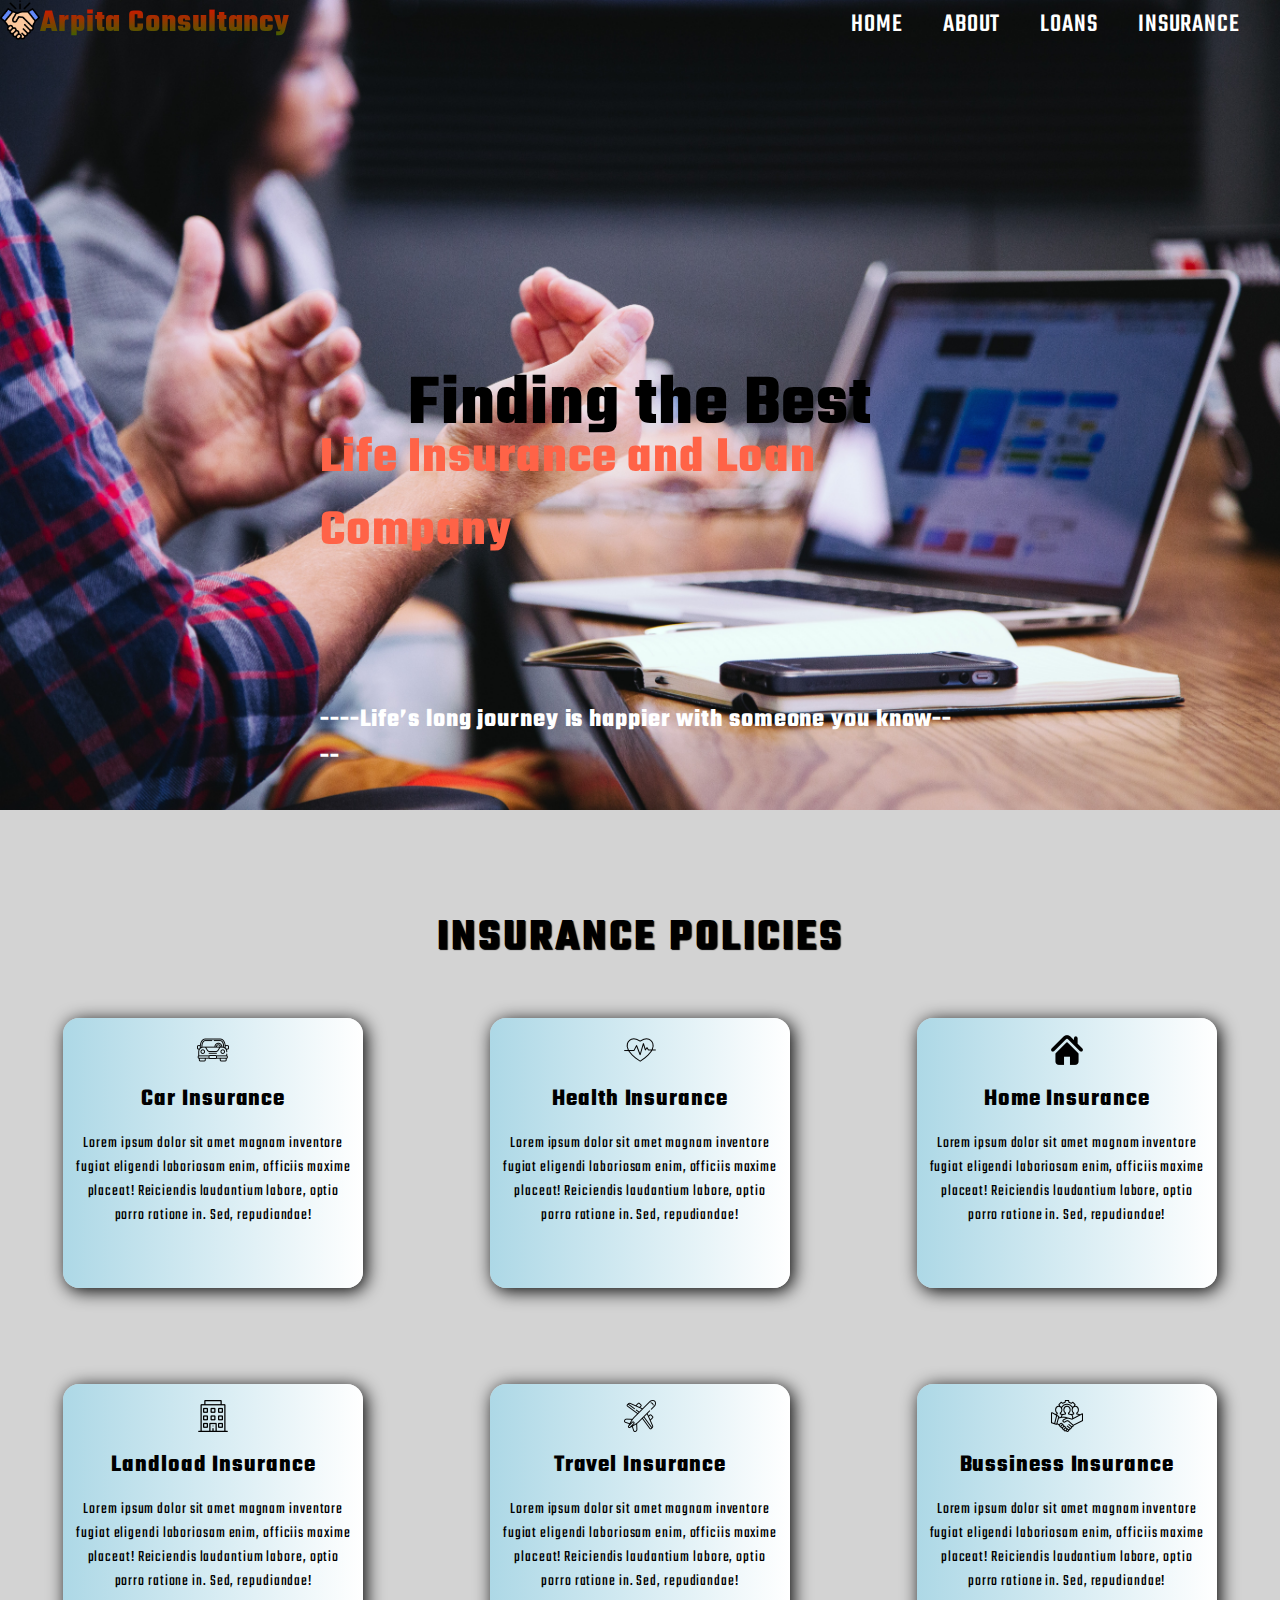
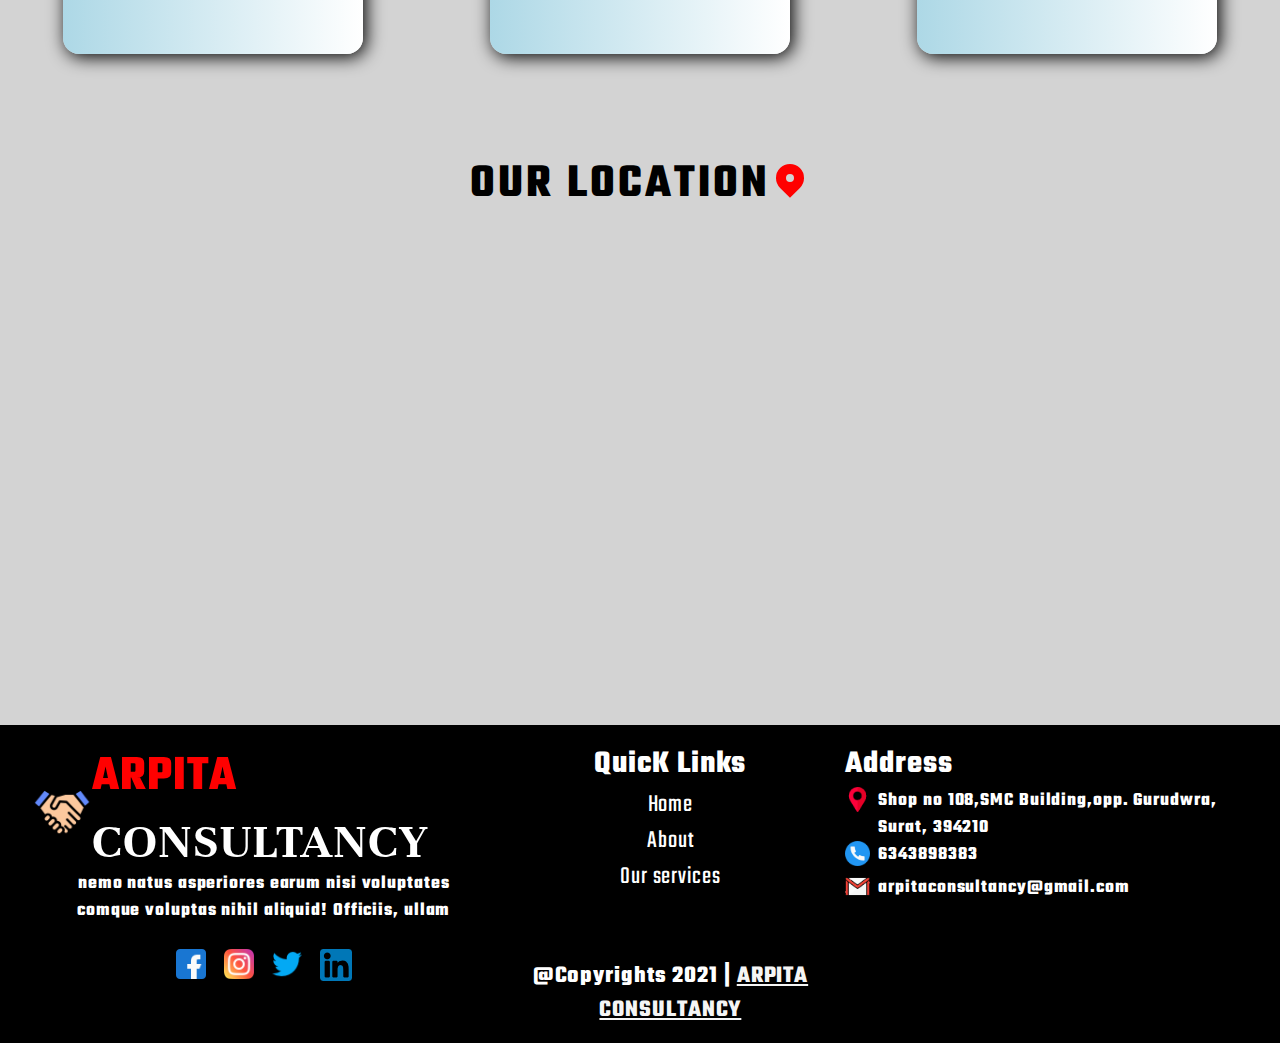
<file: index.html>
<!DOCTYPE html>
<html lang="en">
  <head>
    <meta charset="UTF-8" />
    <meta http-equiv="X-UA-Compatible" content="IE=edge" />
    <meta name="viewport" content="width=device-width, initial-scale=1.0" />
    <title>Document</title>
    <link rel="stylesheet" href="./arpita.css" />
    <link
      href="https://fonts.googleapis.com/css2?family=Teko&display=swap"
      rel="stylesheet"
    />
    <link href="https://fonts.googleapis.com/css2?family=Unna:ital@1&display=swap" rel="stylesheet">
    <link rel="stylesheet" href="https://cdnjs.cloudflare.com/ajax/libs/font-awesome/4.7.0/css/font-awesome.min.css">
  </head>

  <body>
  
<div class="section1" id="home">
      <div class="main">
        <!-- <div class="img">
          <img src="lic.svg" style="width: 100px" />
        </div>
        <input type="checkbox" id="check">
        <label for="check" class="checkbtn">
          <i class="fas fa-bars"></i>
        </label> -->
<div class="parent">
       <div class="logo1">
        <img src="./icon4/handshake.png" id="logo2" alt="hand">
       </div>
          <div class="company_name">
          <h1>Arpita Consultancy</h1>
          </div>
</div>
        <ul class="nav_list">
          <li><a href="#home">HOME</a></li>
          <li><a href="#about">ABOUT</a></li>
          <li><a href="#loan">LOANS</a></li>
          <li><a href="#insurance">INSURANCE</a></li>
        </ul>
      </div>
      <div class="heading1">
       
        <h2 id="head1">Finding the Best</h2>
        <h2 id="head2">Life Insurance and Loan Company</h2>
      
          <h3 id="head3">----Life’s long journey is happier with someone you know----</h3>
       
      
</div>
</div>
   

    <!-- Second section -->
    <!-- <h1 id="abo">
      About Us </h1>

    <div class="ABOUT" id="about" style="margin-top: 4rem;">
     
      <div class="image_part">
        <img src="./image2.jpg" alt=""  />
      </div>
      <div id="contain">
        <div class="Quote">
          <h1 id="hea">
            We have been working very efficiently with loan and funding for 25
            years.
          </h1>
        </div>
        <div
          style="
            line-height: 1.5rem;
            font-size: 20px;
            color: gray;
            padding-top: 2rem;"
        >
          Lorem ipsum dolor, sit amet consectetur adipisicing elit. Libero
          minima, aliquid autem corrupti in deleniti voluptates! Omnis eligendi
          iste, dolorem excepturi beatae necessitatibus eum, error vero eos
          obcaecati magnam quod?
        </div>
        <div style="line-height: 1.5rem; padding-top: 2rem">
          <ul
            style="
              font-size: 1.2rem;
              list-style-type: square;
              padding-left: 1rem;
            "
          >
            <li>Useful info</li>
            <li>Reliability</li>
            <li>Innovation</li>
          </ul>
        </div>
      </div>
    </div> -->
    <!-- 3rd section INSURANCE -->

     <div class="heading" id="insurance" style="text-align: center; margin-top: 6rem">
      <h1 id="insu">
        Insurance Policies
      </h1>
    </div>

    <div class="INSURANCE">
      <div class="Car1">
        <div class="carimg1">
          <img src="icon/car.png" alt="Car" /> 
        </div>
        <div>
          <h2 style="text-align: center">Car Insurance</h2>
        </div>
        <div
          style="
            margin: 1rem 0.5rem;
            text-align: center;
            font-family: Georgia, 'Times New Roman', Times, serif;
            line-height: 1.5rem;
          "
        >
          <p>
            Lorem ipsum dolor sit amet magnam inventore fugiat eligendi
            laboriosam enim, officiis maxime placeat! Reiciendis laudantium
            labore, optio porro ratione in. Sed, repudiandae!
          </p>
        </div>
      </div>

      <div class="Car2">
        <div class="carimg2">
          <img src="icon/heart.png" alt="Car" />
        </div>
        <div>
          <h2 style="text-align: center">Health Insurance</h2>
        </div>
        <div
          style="
            margin: 1rem 0.5rem;
            text-align: center;
            font-family: Georgia, 'Times New Roman', Times, serif;
            line-height: 1.5rem;
          "
        >
          <p>
            Lorem ipsum dolor sit amet magnam inventore fugiat eligendi
            laboriosam enim, officiis maxime placeat! Reiciendis laudantium
            labore, optio porro ratione in. Sed, repudiandae!
          </p>
        </div>
      </div>
      <div class="Car3">
        <div class="carimg3">
          <img src="icon/home-icon-silhouette.png" alt="Car" />
        </div>
        <div>
          <h2 style="text-align: center">Home Insurance</h2>
        </div>
        <div
          style="
            margin: 1rem 0.5rem;
            text-align: center;
            font-family: Georgia, 'Times New Roman', Times, serif;
            line-height: 1.5rem;
          "
        >
          <p>
            Lorem ipsum dolor sit amet magnam inventore fugiat eligendi
            laboriosam enim, officiis maxime placeat! Reiciendis laudantium
            labore, optio porro ratione in. Sed, repudiandae!
          </p>
        </div>
      </div>

      <div class="Car4">
        <div class="carimg4">
          <img src="icon/building (2).png" alt="Car" />
        </div>
        <div>
          <h2 style="text-align: center">Landload Insurance</h2>
        </div>
        <div
          style="
            margin: 1rem 0.5rem;
            text-align: center;
            font-family: Georgia, 'Times New Roman', Times, serif;
            line-height: 1.5rem;
          "
        >
          <p>
            Lorem ipsum dolor sit amet magnam inventore fugiat eligendi
            laboriosam enim, officiis maxime placeat! Reiciendis laudantium
            labore, optio porro ratione in. Sed, repudiandae!
          </p>
        </div>
      </div>

      <div class="Car5">
        <div class="carimg5">
          <img src="icon/plane.png" alt="Car" />
        </div>
        <div>
          <h2 style="text-align: center">Travel Insurance</h2>
        </div>
        <div
          style="
            margin: 1rem 0.5rem;
            text-align: center;
            font-family: Georgia, 'Times New Roman', Times, serif;
            line-height: 1.5rem;
          "
        >
          <p>
            Lorem ipsum dolor sit amet magnam inventore fugiat eligendi
            laboriosam enim, officiis maxime placeat! Reiciendis laudantium
            labore, optio porro ratione in. Sed, repudiandae!
          </p>
        </div>
      </div>
      <div class="Car6">
        <div class="carimg6">
          <img src="icon/team.png" alt="Car" />
        </div>
        <div>
          <h2 style="text-align: center">Bussiness Insurance</h2>
        </div>
        <div
          style="
            margin: 1rem 0.5rem;
            text-align: center;
            font-family: Georgia, 'Times New Roman', Times, serif;
            line-height: 1.5rem;
          "
        >
          <p>
            Lorem ipsum dolor sit amet magnam inventore fugiat eligendi
            laboriosam enim, officiis maxime placeat! Reiciendis laudantium
            labore, optio porro ratione in. Sed, repudiandae!
          </p>
        </div>
      </div>
      

      <!-- Map section -->

        <div class="map">
        <div class="flex-content">
          <div class="map-headling">
            <h2 id="location">OUR LOCATION</h2>
          </div>
          <div class="location-marker">
            <svg
              xmlns="http://www.w3.org/2000/svg"
              class="h-5 w-5"
              viewBox="0 0 20 20"
              fill="currentColor"
            >
              <path
                fill-rule="evenodd"
                d="M5.05 4.05a7 7 0 119.9 9.9L10 18.9l-4.95-4.95a7 7 0 010-9.9zM10 11a2 2 0 100-4 2 2 0 000 4z"
                clip-rule="evenodd"
              />
            </svg>
          </div>
        </div>
        <iframe id="ifra"
          src="https://www.google.com/maps/embed?pb=!1m18!1m12!1m3!1d3720.820293684614!2d72.84044691476564!3d21.159548785927644!2m3!1f0!2f0!3f0!3m2!1i1024!2i768!4f13.1!3m3!1m2!1s0x3be04fbd8ec89e01%3A0xe267cadfc7c4487b!2sArpita%20Consultancy!5e0!3m2!1sen!2sin!4v1630134363692!5m2!1sen!2sin"
          width="1100"
          height="450"
          style="border: 0"
          allowfullscreen=""
          loading="lazy"
        ></iframe>
      </div>
    </div> 

    <!-- FOOTER SECTION -->

    <footer>
        <div class="company">
      <div class="Comapany-content" style="display: flex;align-items: center;">
        <img src="./icon4/handshake.png" id="hand1" alt="hand" style="height: 60px;">
        <h1 class="logos" style="word-spacing: 8px;font-family: 'Unna', serif; font-size: 50px;"><span style="color: red;"> ARPITA</span> CONSULTANCY</h1>
       </div>
 <div style="text-align: center;">
       <p><h3>nemo natus asperiores earum nisi voluptates </h3><h3>comque voluptas nihil aliquid! Officiis, ullam</h3></p>
 
       <div class="hyperlink" style="display: flex;justify-content: center;margin-top: 25px;">
        <div class="image">
         <img src="./icon2/facebook (1).png" alt="facebook" height="30px">
       
       </div>
       <div class="image2" style="margin-left:18px;">
           <img src="./icon2/instagram.png" alt="instagram" height="30px">
       </div>
       <div class="image3"  style="margin-left:18px;">
           <img src="./icon2/twitter (1).png" alt="twitter" height="30px">
       </div>
       <div class="image4"  style="margin-left:18px;">
           <img src="./icon2/linkedin.png" alt="linkind" height="32px">
       </div>

    </div>

  </div>

    </div>
    </div>
      <div class="quick_links" style="text-align: center;">
        <h1>QuicK Links</h1>
        <ul style="font-size: 25px;list-style: none;">
          <li><a href="#Home" style="text-decoration: none;color: white;"> Home </a></li>
          <li><a href="#About" style="text-decoration: none;color: white;">About</li>
          <li><a href="#INSURANCE" style="text-decoration: none;color: white;" > Our services </a></li>
        </ul>
      
      
        <div id="copyr" style="margin-top:4rem;">
          <h2>@Copyrights 2021 | <a href="arpita consultancy.com" style="color: whitesmoke;">ARPITA CONSULTANCY</a></h2>
        </div>  
      </div>
      
      
      <div class="Contact-us">
        <h1>Address</h1>
        <div class="address" style="display: flex">
          <div class="address-png">
            <img src="./icon3/placeholder.png" alt="" height="25px" />
          </div>
          <div class="address-content" style="margin-left: 0.5rem;">
            <h3>Shop no 108,SMC Building,opp. Gurudwra, Surat, 394210</h3>
          </div>
        </div>

        <div class="Mobile_No" style="display: flex">
          <div class="Mobile_No">
            <img src="./icon3/telephone.png" alt="mobile" height="25px" />
          </div>
          <div class="address-content" style="margin-left: 00.5rem;">
            <h3 id="num">6343898383</h3>
          </div>
        </div>

        <div class="Gmail" style="display: flex">
          <div class="Gmail-png">
            <img src="./icon3/gmail.png" alt="" height="25px"  />
          </div>
          <div class="address-content" style="margin-left: 0.5rem;">
            <h3 id="ema">arpitaconsultancy@gmail.com</h3>
          </div>
        </div>
      </div>
     
      
    </footer>
  </body>
</html>
</file>
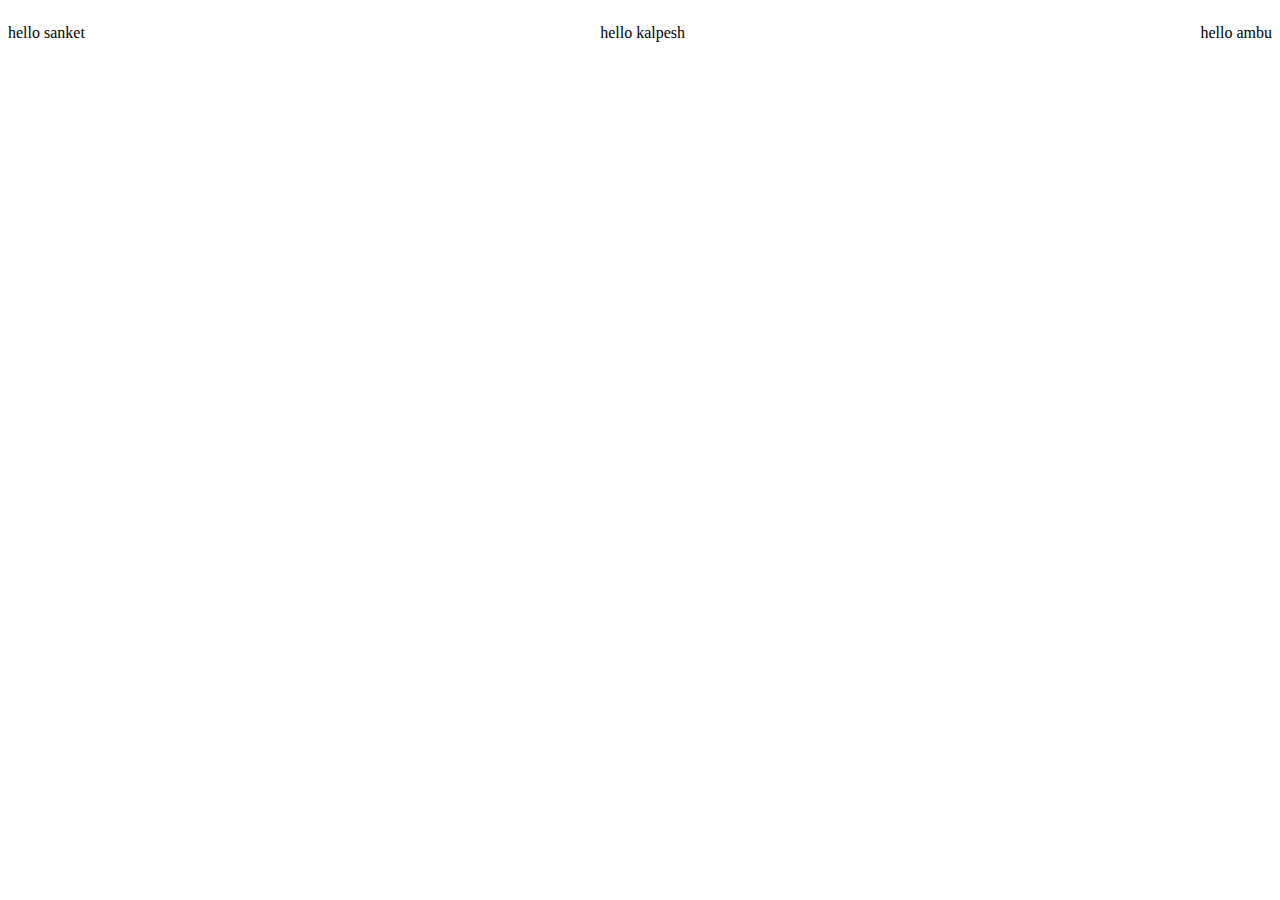
<file: high.html>
<!DOCTYPE html>
<html lang="en">
<head>
    <meta charset="UTF-8">
    <meta http-equiv="X-UA-Compatible" content="IE=edge">
    <meta name="viewport" content="width=device-width, initial-scale=1.0">
    <title>Document</title>
    <link rel="stylesheet" href="pre.css">
</head>
<body>
    <div class="container">
        <div class="main1">
            <p>hello sanket</p>
        </div>
        <div class="main2">
            <p>hello kalpesh</p>
        </div>
        <div class="main3">
            <p>hello ambu</p>
        </div>
    </div>
</body>
</html>
</file>
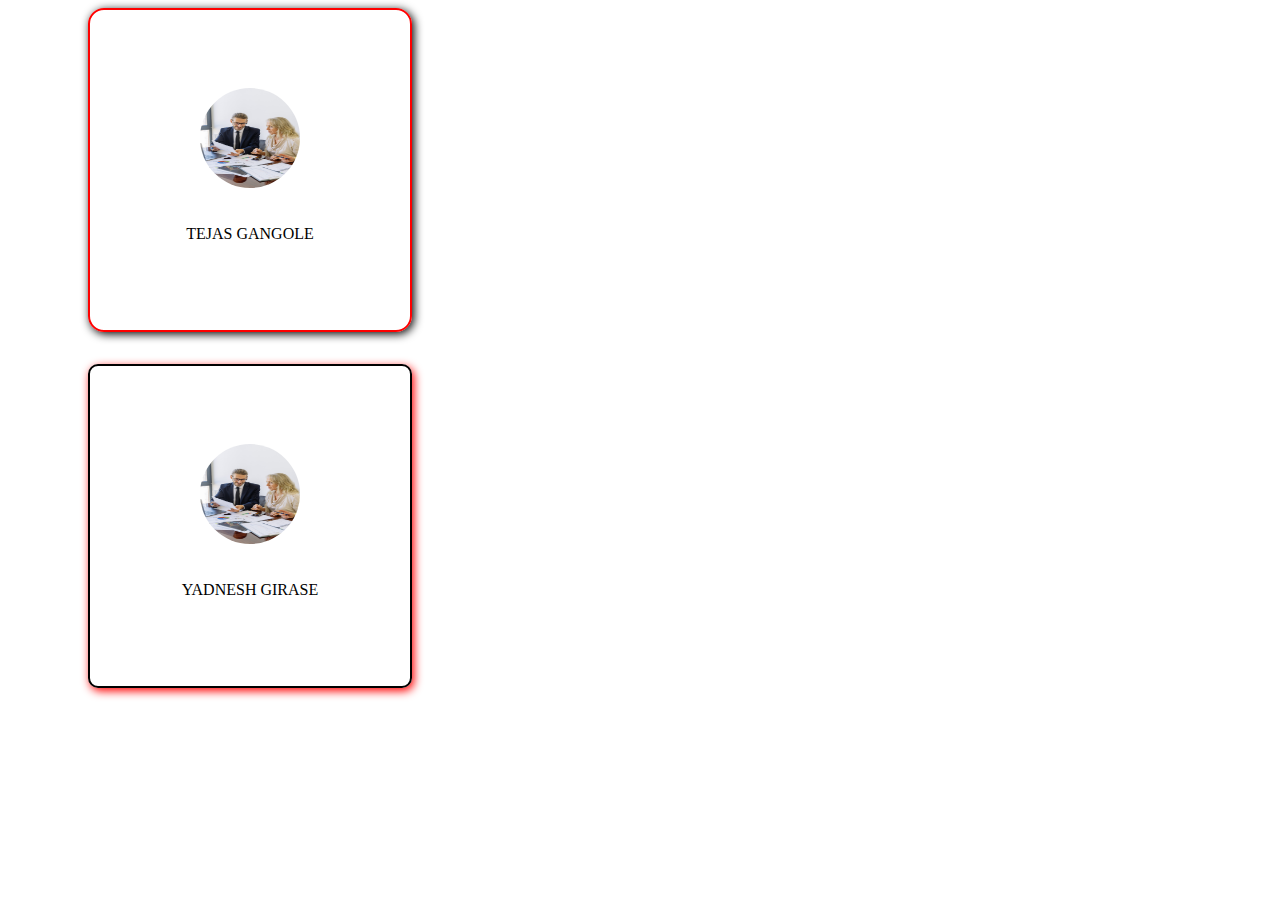
<file: practice.html>
<!DOCTYPE html>
<html lang="en">
<head>

    <meta charset="UTF-8">
    <meta http-equiv="X-UA-Compatible" content="IE=edge">
    <meta name="viewport" content="width=device-width, initial-scale=1.0">
    <title>Document</title>
    <style>
        .container
        {
            height: 20rem;
            width: 20rem;
            border: solid red 2px;
            margin-left: 5rem;
            border-radius: 1rem;
            box-shadow: 2px 2px 10px black ;
        position: relative;
            
        }
        .img{
            display: flex;
            
            justify-content: center;
        }
        .img>img{
            border-radius: 50%;
        }
        #para{
            position: absolute;
            left: 50%;
            top: 70%;
            transform: translate(-50%,-50%);
        }
        .img{
            position: absolute;
            left: 50%;
            top: 40%;
            transform: translate(-50%,-50%);
        }
            #para>p{
                text-align: center;
            }
            .container2{
                height: 320px;
                width: 320px;
                border: black solid 2px;
                border-radius: 10px;
                margin-top: 2rem;
                margin-left: 5rem;
               position: relative;
               box-shadow: 2px 3px 10px red;
            }
            .img2>img{
                   border-radius: 50%;
                }
                .img2{
                    display: flex;
                    justify-content: center;
                }
                .img2{
                    position:absolute;
                    left: 50%;
                    top: 40%;
                    transform: translate(-50%,-50%);
                }
           #parag{
                 position: absolute;
                 top:70%;
                 left:50%;
                 transform:translate(-50%,-50%);
           }
    </style>
</head>
<body>
    <div class="container">

       <div class="img">
           <img src="./pexels-anthony-shkraba-5816300.jpg" alt="problem" height="100px" width="100px" ></div>
           <div id="para"><p>TEJAS GANGOLE</p></div>

    
    </div>
    <div class ="container2">
        <div class="img2">
            <img src="./pexels-anthony-shkraba-5816300.jpg" height="100px" width="100px"></div>
             <div id="parag">YADNESH GIRASE</div> 
        
    </div>
    
</body>
</html>
</file>
<file: arpita.css>
* {
  margin: 0%;
  padding: 0%;
  box-sizing: border-box;
  font-family: "Teko", sans-serif;
  letter-spacing: 0.9px;
  scroll-behavior: smooth;
}
body {
  background-color: lightgrey;
}
#logo2 {
  height: 40px;
}
.section1 {
  background-image: url("./icon5/headway-5QgIuuBxKwM-unsplash\ \(1\).jpg");
  height: 90vh;
  width: 100%;
  background-size: cover;
  animation: slider 35s infinite;
}
@keyframes slider {
  25% {
    background-image: linear-gradient(to right, white black);
    background-image: url("./icon5/charles-deluvio-Lks7vei-eAg-unsplash.jpg");
    /* background-image: url('./icon5/charles-deluvio-Lks7vei-eAg-unsplash.jpg'); */
  }
  50% {
    /* background-image: url('./icon5/nick-morrison-FHnnjk1Yj7Y-unsplash.jpg'); */
    background-image: linear-gradient(to right, white black);
    background-image: url("./icon5/nick-morrison-FHnnjk1Yj7Y-unsplash.jpg");
  }
  75% {
    background-image: url("./icon5/scott-graham-OQMZwNd3ThU-unsplash\ \(1\).jpg");
  }
}
.parent {
  display: flex;
}
.company_name {
  background: -webkit-linear-gradient(red, green);
  -webkit-background-clip: text;
  -webkit-text-fill-color: transparent;
}

.contan {
  text-align: center;
}
.nav_list {
  list-style: none;
  display: flex;
}
.main {
  display: flex;
  justify-content: space-between;
  align-items: center;
}

.nav_list > li > a {
  color: white;
  text-decoration: none;
  padding-right: 40px;
  font-size: 26px;
  font-weight: 500;
}
li > a:hover {
  color: orange;
}

#head1 {
  text-align: center;
  position: absolute;
  top: 45%;
  left: 50%;
  transform: translate(-50%, -50%);
  font-size: 4.5rem;
}
#head2 {
  position: absolute;
  top: 55%;
  left: 50%;
  transform: translate(-50%, -50%);
  font-size: 3.2rem;
  color: tomato;
}
#head3 {
  position: absolute;
  top: 82%;
  left: 50%;
  transform: translate(-50%, -50%);
  font-size: 1.6rem;
  color: white;
}
.image_part img {
  height: 310px;
  width: 500px;
  border-radius: 1rem;
  padding-left: 6rem;
}
.ABOUT {
  display: flex;
}
#hea {
  font-size: 2rem;
}
#contain {
  padding: 0 10rem;
}
.INSURANCE {
  display: flex;
  flex-wrap: wrap;
  justify-content: space-around;
}

.Car1,
.Car2,
.Car3,
.Car4,
.Car5,
.Car6 {
  border-radius: 1rem;
  box-shadow: 3px 3px 18px black;
  height: 270px;
  width: 300px;
  margin: 3rem;
  background-image: linear-gradient(to left, white, lightblue);
}
.carimg1,
.carimg2,
.carimg3,
.carimg4,
.carimg5,
.carimg6 {
  margin: 1rem 0;
  display: flex;
  justify-content: center;
}

.flex-content {
  display: flex;
  margin-top: 3rem;
  justify-content: center;
  margin-bottom: 3rem;
}
.location-marker svg {
  height: 40px;
  color: red;
}
.location-marker {
  margin-top: 0.6rem;
}

.symbol > a {
  height: 2rem;
}

footer {
  background-color: black;

  display: flex;
  justify-content: space-between;
  padding: 1rem 2rem;
  color: white;
}
h4 {
  font-size: 30px;
}
#insu {
  text-align: center;
  font-size: 45px;
  text-transform: uppercase;
  text-shadow: 1px 1px 1px black;
  letter-spacing: 3px;
}
#location {
  font-size: 3rem;
  letter-spacing: 3px;
}
#abo {
  text-align: center;
  font-size: 45px;
  text-transform: uppercase;
  text-shadow: 1px 1px 1px black;
  letter-spacing: 3px;
  margin-top: 1rem;
}
@media only screen and (max-width: 320px) {
  .nav_list ul li {
    display: block;
  }
  #head1 {
    width: 65%;
    top: 40%;
  }
  #head2 {
    width: 78%;
    top: 50%;
  }
  #abo {
    font-size: 32px;
  }
  .company_name {
    width: 60%;
    font-size: rem;
    line-height: 30px;
  }

  .checkbtn {
    font-size: 30px;
    color: white;
    float: right;
    line-height: 80px;
    margin-right: 40px;
    display: none;
  }
  #check {
    display: none;
  }
  .image_part img {
    padding-left: 0;
    padding: 0 0.5rem;
  }
  .section1 {
    width: 100%;
    background-size: cover;
  }
  .img {
    display: none;
  }
  .nav_list li {
    display: none;
  }
  #head1 {
    font-size: 30px;
    text-align: center;
  }
  #head2 {
    font-size: 30px;
    text-align: center;
  }
  #head3 {
    top: 80%;
    font-size: 1rem;
    width: 60%;
  }
  .ABOUT {
    flex-direction: column;
  }
  .image_part img {
    margin-top: -2rem;
    width: 320px;
    height: 220px;
  }

  #contain {
    padding: 0.5rem 1rem;
  }

  #insu {
    margin-top: -5rem;
    font-size: 32px;
  }
  #ifra {
    margin-top: -2rem;
    width: 100vw;
    height: 50vh;
    padding: 0 0.6rem;
  }
  #location {
    font-size: 2rem;
    letter-spacing: 3px;
  }
  .INSURANCE {
    flex-direction: column;
  }
  .Car1,
  .Car2,
  .Car3,
  .Car4,
  .Car5,
  .Car6 {
    width: 260px;
    height: 235px;
    margin: 1.8rem;
  }
  footer {
    flex-direction: column;
  }
  #logo {
    font-size: 50px;
  }
  .Comapany-content > #logo {
    display: none;
  }
  #hand1 {
    display: none;
  }
  .quick_links {
    margin-top: -15rem;
  }
  .image > img {
    height: 32px;
  }
  .image2 > img {
    height: 32px;
  }
  .image3 > img {
    height: 32px;
  }
  .image4 > img {
    height: 32px;
  }
  #copyr {
    position: absolute;
    /* padding-top:9rem; */
  }
  #copyr > h2 {
    margin-top: 12rem;
    font-size: 18px;
    text-align: center;
  }
  .Contact-us > h1 {
    text-align: center;
    margin-top: -15rem;
    /* padding-top: 12px; */
  }
  .address-content > #num {
    padding-top: 10px;
  }
  .address-content > #ema {
    padding-top: 10px;
  }
  .Mobile_No > img {
    margin-top: 10px;
  }
  .Gmail-png > img {
    margin-top: 10px;
  }
  footer {
    height: 120vh;
  }
}

@media only screen and (max-width: 480px) {
  .nav_list {
    display: none;
  }

  .section1 {
    width: 100%;
    background-size: cover;
  }
  #head1 {
    font-size: 1rem;
    display: none;
  }
  #head2 {
    font-size: 2.5rem;
    text-align: center;
    position: absolute;
    top: 55%;
    left: 50%;
    width: 100%;
  }
  #head3 {
    position: absolute;
    top: 70%;
    left: 50%;
    font-size: 1.2rem;
    width: 70%;
  }
  .company_name h1 {
    font-size: 1.2rem;
  }
  .parent {
    display: flex;
    align-items: center;
  }
  .ABOUT {
    flex-direction: column;

    width: 60vh;
  }
  .image_part img {
    padding-left: 3rem;
    width: 70vh;
  }
  .image_part {
    border: 2px solid rgb(172, 165, 165);
  }
  #abo {
    font-size: 1rem;
  }
  #contain {
    font-size: 1.5rem;
    width: 70vh;
    border: 2px solid black;
  }
  #hea {
    width: 40vh;
    font-size: 1.5rem;
  }
  #location {
    font-size: 1.7rem;
  }
  .flex-content {
    display: flex;
    align-items: center;
  }
  #ifra {
    margin-top: -2rem;
    width: 93vw;
    height: 50vh;
    padding: 0 0.2rem;
  }
  iframe {
    width: 70vh;
  }
  svg {
    width: 2rem;
  }
  footer {
    flex-direction: column;
  }
  #hand1 {
    width: 4rem;
    height: 4rem;
  }
  .logos {
    font-size: 20px;
    display: none;
  }
  .Company {
    font-size: 1rem;
  }
  .quick_links h1{
    font-size: 1.7rem;
  }
  .Contact-us{
    text-align: center;
  }
}
</file>
<file: pre.css>
.container{
    display:flex ;
    justify-content: space-between;
}
.main1{

}
</file>
